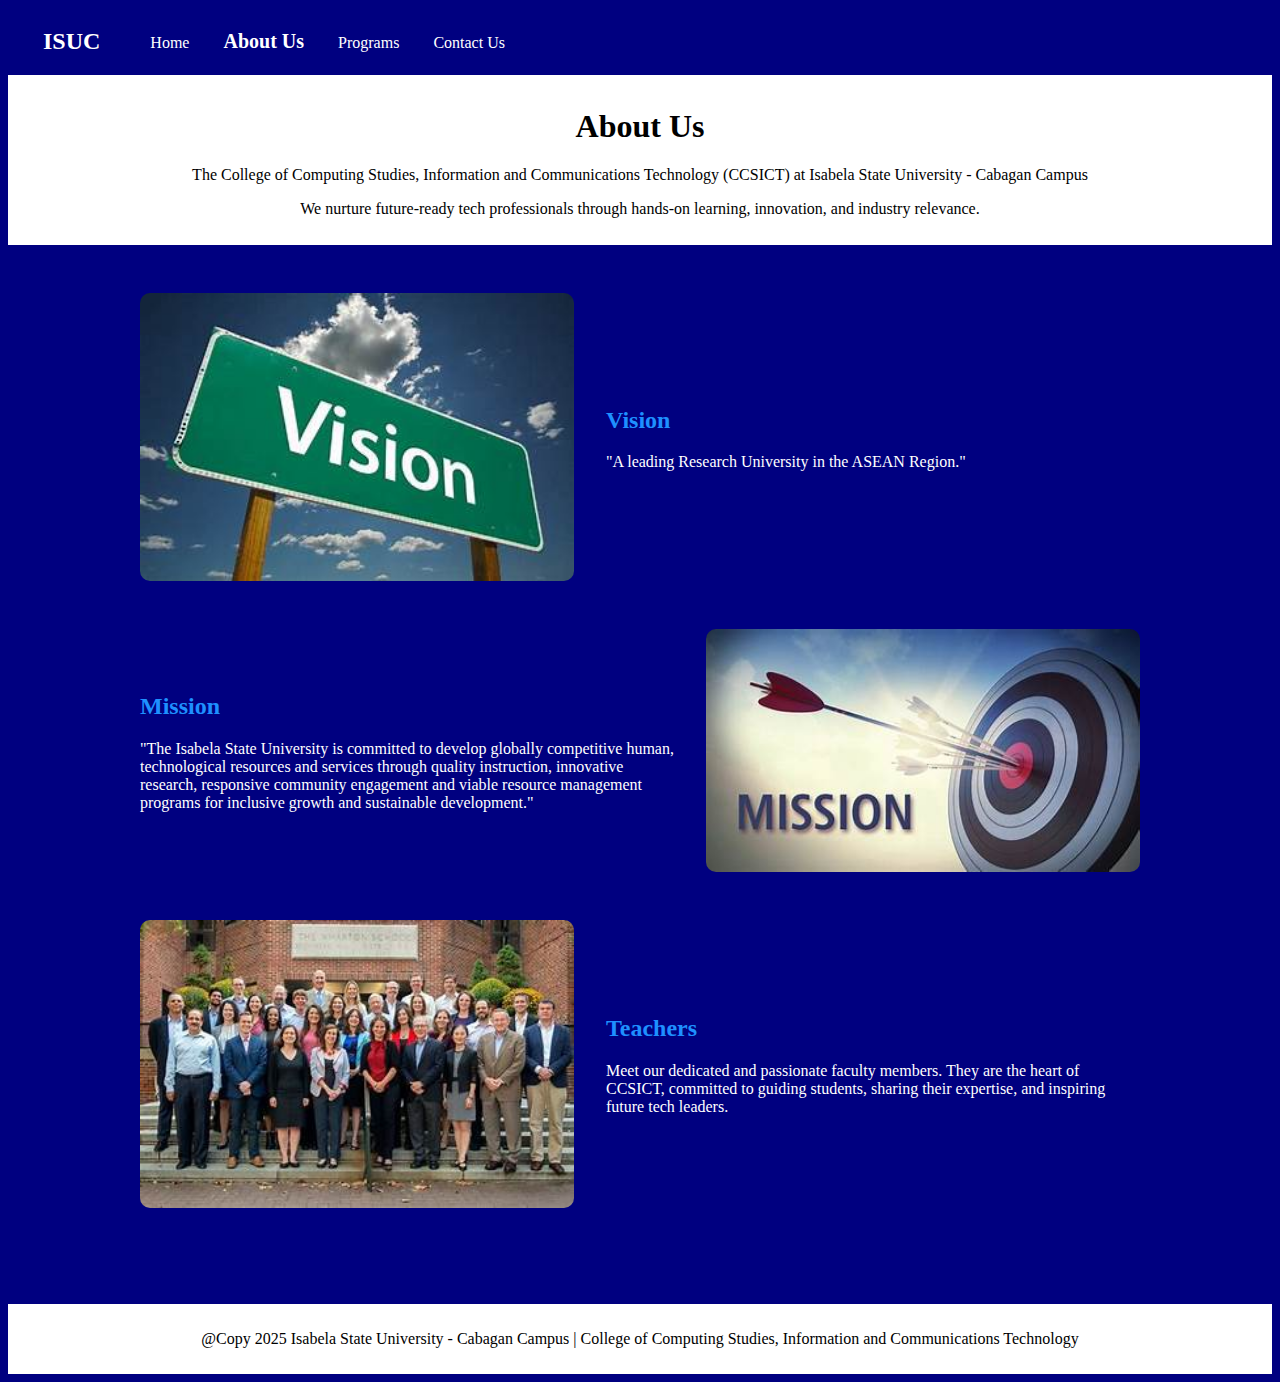
<file: isu/about_us.html>
<!DOCTYPE html>
<html lang="en">
<head>
    <meta charset="UTF-8" />
    <meta name="viewport" content="width=device-width, initial-scale=1.0" />
    <title>About Us - CCSICT</title>
    <link rel="stylesheet" href="style.css" />
</head>
<body>

    <nav>
        <h4 style="margin-left: 15px;">ISUC</h4>
        <div>
        <a href="index.html" style="margin-left: 50px;">Home</a>
        <a href="about_us.html" class="active">About Us</a>                       
        <a href="#programs">Programs</a>
        <a href="#contact">Contact Us</a>
        </div>     
    </nav>

    <header>
        <h1>About Us</h1>
        <p>The College of Computing Studies, Information and Communications Technology (CCSICT) at Isabela State University - Cabagan Campus</p>
        <p>We nurture future-ready tech professionals through hands-on learning, innovation, and industry relevance.</p>
    </header>

    <section>
        <div class="flex-box">
            <img src="vision.jpg">
            <div class="text">
                <h2>Vision</h2>
                <p>"A leading Research University in the ASEAN Region."</p>
            </div>
        </div>
        
        <div class="flex-box reverse">
            <img src="mission.jpg">
            <div class="text">
                <h2>Mission</h2>
                <p>
                    "The Isabela State University is committed to develop globally competitive human,
                    technological resources and services through quality instruction, innovative research,
                    responsive community engagement and viable resource management programs for inclusive
                    growth and sustainable development."
                </p>
            </div>
        </div>
        
        <div class="flex-box">
            <img src="teachers.jpg">
            <div class="text">
                <h2>Teachers</h2>
                <p>
                    Meet our dedicated and passionate faculty members. They are the heart of CCSICT,
                    committed to guiding students, sharing their expertise, and inspiring future tech leaders.
                </p>
            </div>
        </div>        
    </section>

    <footer style="background-color: white;padding:10px; text-align: center;">
        <p>@Copy 2025 Isabela State University - Cabagan Campus | College of Computing Studies, Information and Communications Technology</p>
    </footer>

</body>
</html>
</file>
<file: isu/style.css>
body{
    background-color: navy;
}
.page1{
    background-image: linear-gradient(rgba(0,0,0,0.5), rgba(0,0,0,0.5)),url('isu.jpg');
    height: 90vh;
    position: relative;
}
.page1 h1{
  font-family: Georgia, 'Times New Roman', Times, serif;
   position:absolute;
   margin-top: 120px;
  margin-left: 30px;
  font-size: 38px;
  
  padding: 10px;
  border-radius: 20px;
  color: white;
}
.page1 p{
    position: absolute;
    margin-top: 260px;
    font-size: 23px;
    margin-left: 50px;
    font-style: italic;
    color: white;
}
.isu{
    float: right;
    border-radius: 20px;
    margin-right: 30px;
    position: relative;
    margin-top: 90px;
    border-style: solid;
    border-color: aliceblue;
    height: 390px;
}
nav{
    background-color: navy;
    color: white;
    padding: 20px;
    display: flex;
    align-items: center;
}
a{
    text-decoration: none;
    color: white;
    margin: 0 15px;
    
}
nav h4{
    margin: 0;
    font-size: 24px;
}
.enroll{
    height: 50px;
    width: 120px;
    margin-top: 380px;
    margin-left: 330px;
    background-color: rgb(6, 182, 6);
    border: none;
    border-radius: 10px;
    color: white;
    font-family: arial;
    font-size: 17px;
    cursor: pointer;
    transition: 150ms ease;
    position: absolute;

}
.enroll:hover{
    background-color: lightgreen;
    scale: 1.2;
}

/* Active nav link style*/
nav a.active {
    font-size: 20px; /* or adjust as needed */
    font-weight: bold;
    color: white;
}

/*ABOUT US PAGE*/
header {
    background-color: white;
    text-align: center;
    padding: 0.7rem 1rem;
}

section {
    max-width: 1000px;
    margin: 2rem auto;
    padding: 1rem;
}

.flex-box {
    display: flex;
    flex-wrap: wrap;
    gap: 2rem;
    align-items: center;
    margin-bottom: 3rem;
    color: white;
}

.flex-box.reverse {
    flex-direction: row-reverse;
}

.flex-box img {
    flex: 1 1 40%;
    max-width: 100%;
    border-radius: 10px;
}

.flex-box .text {
    flex: 1 1 50%;
}

h2 {
    color: #1e90ff;
}
</file>
